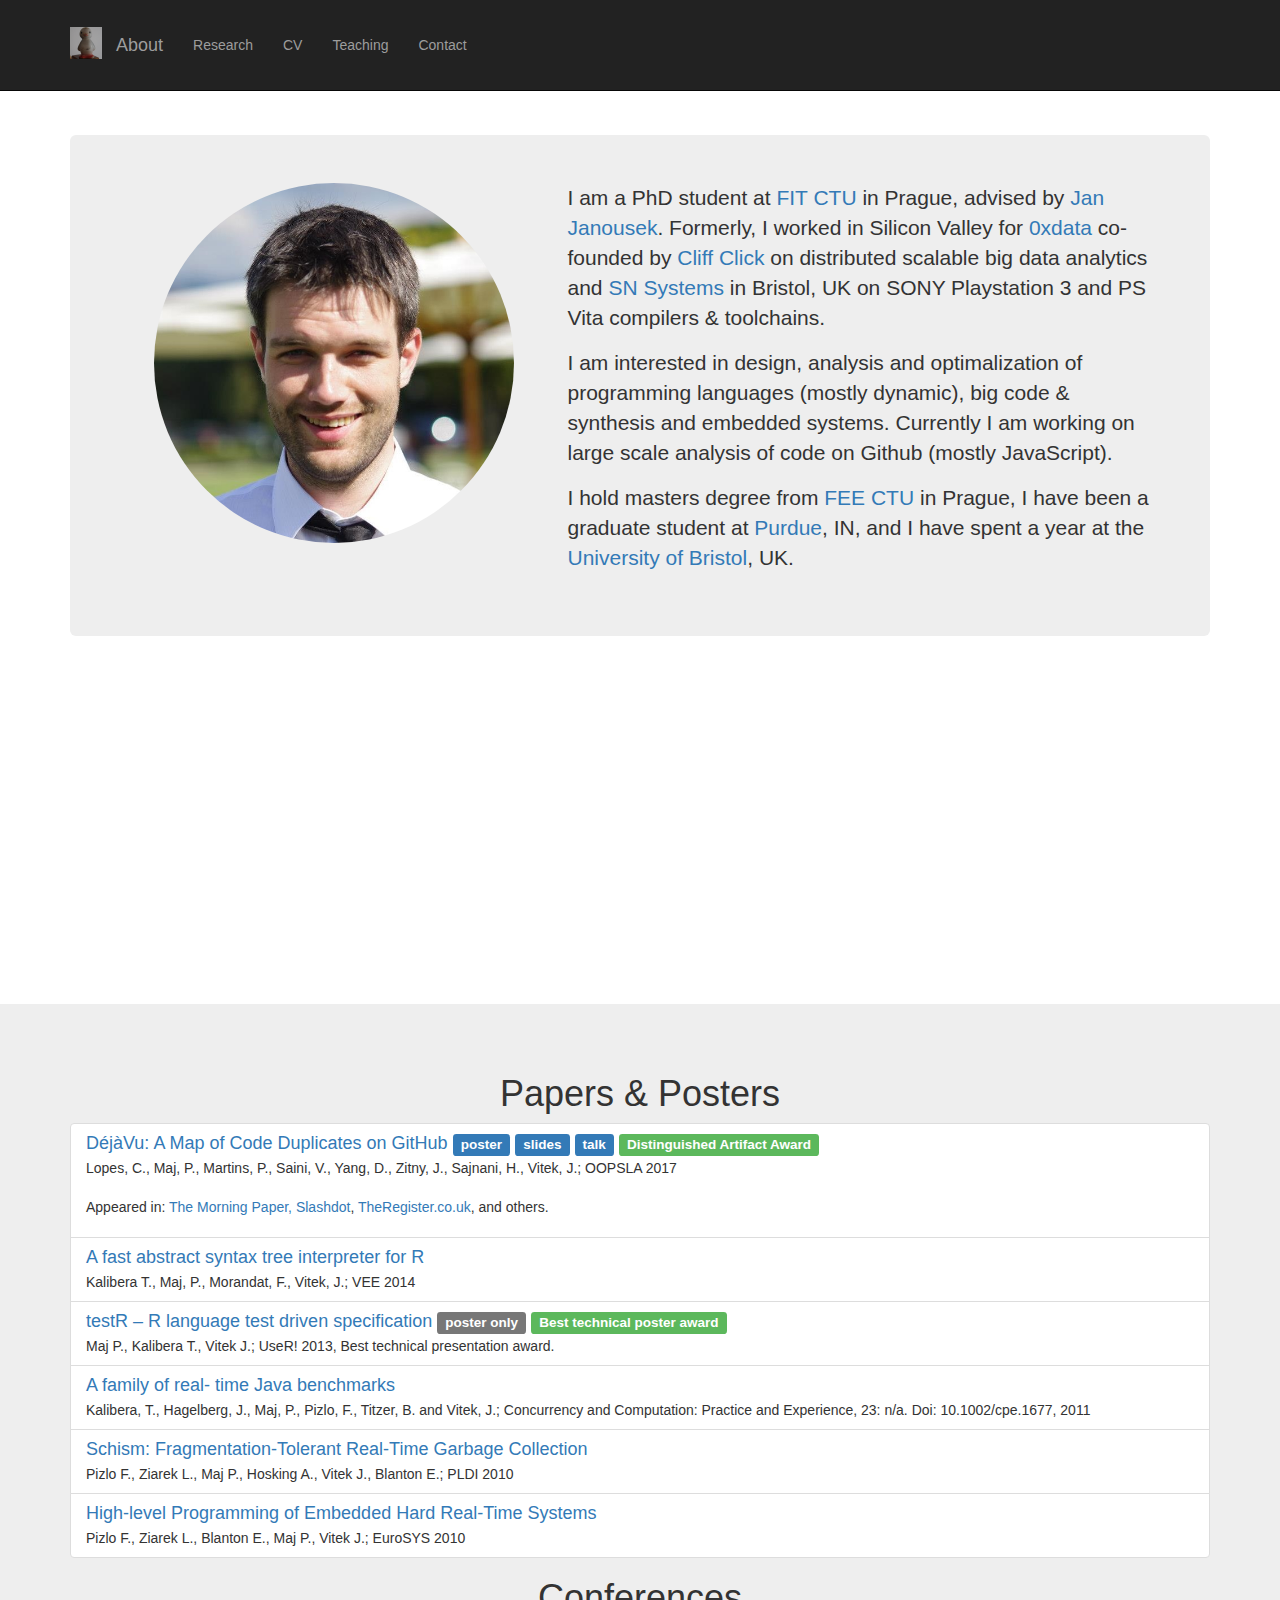
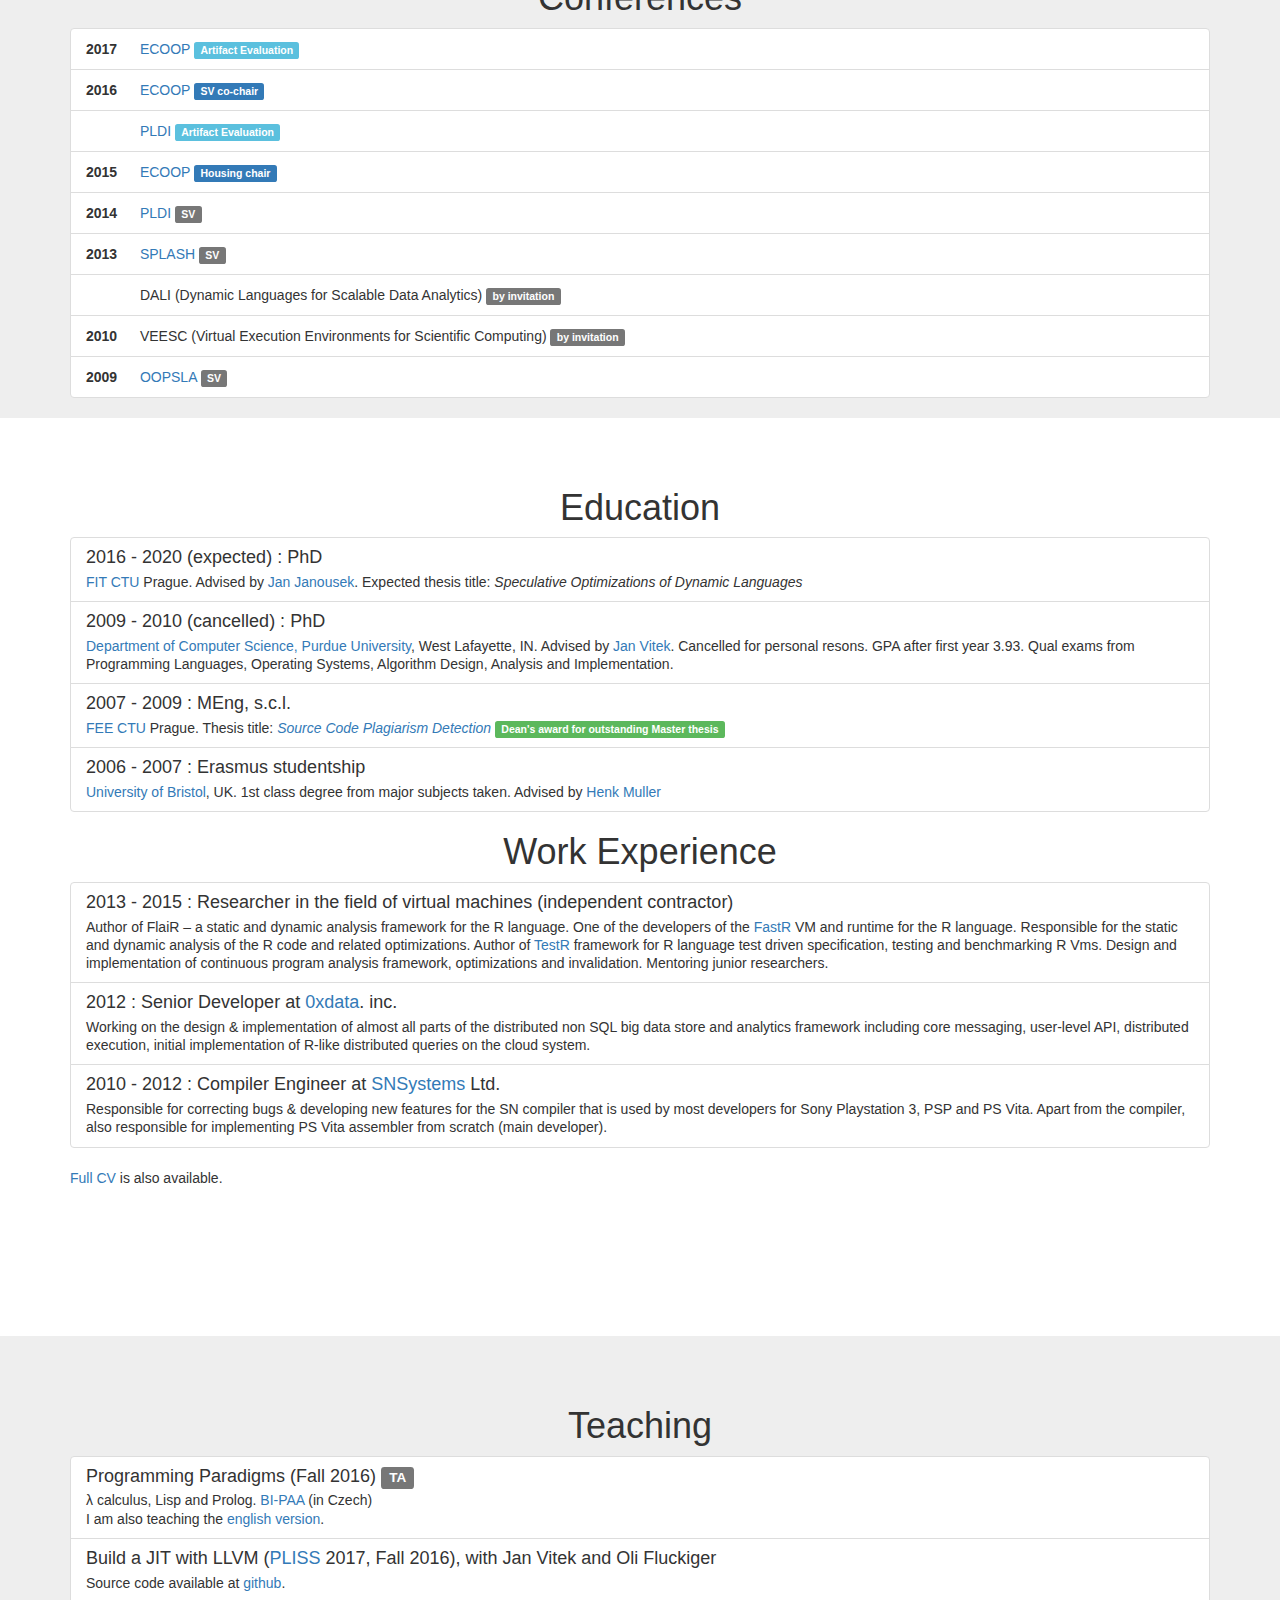
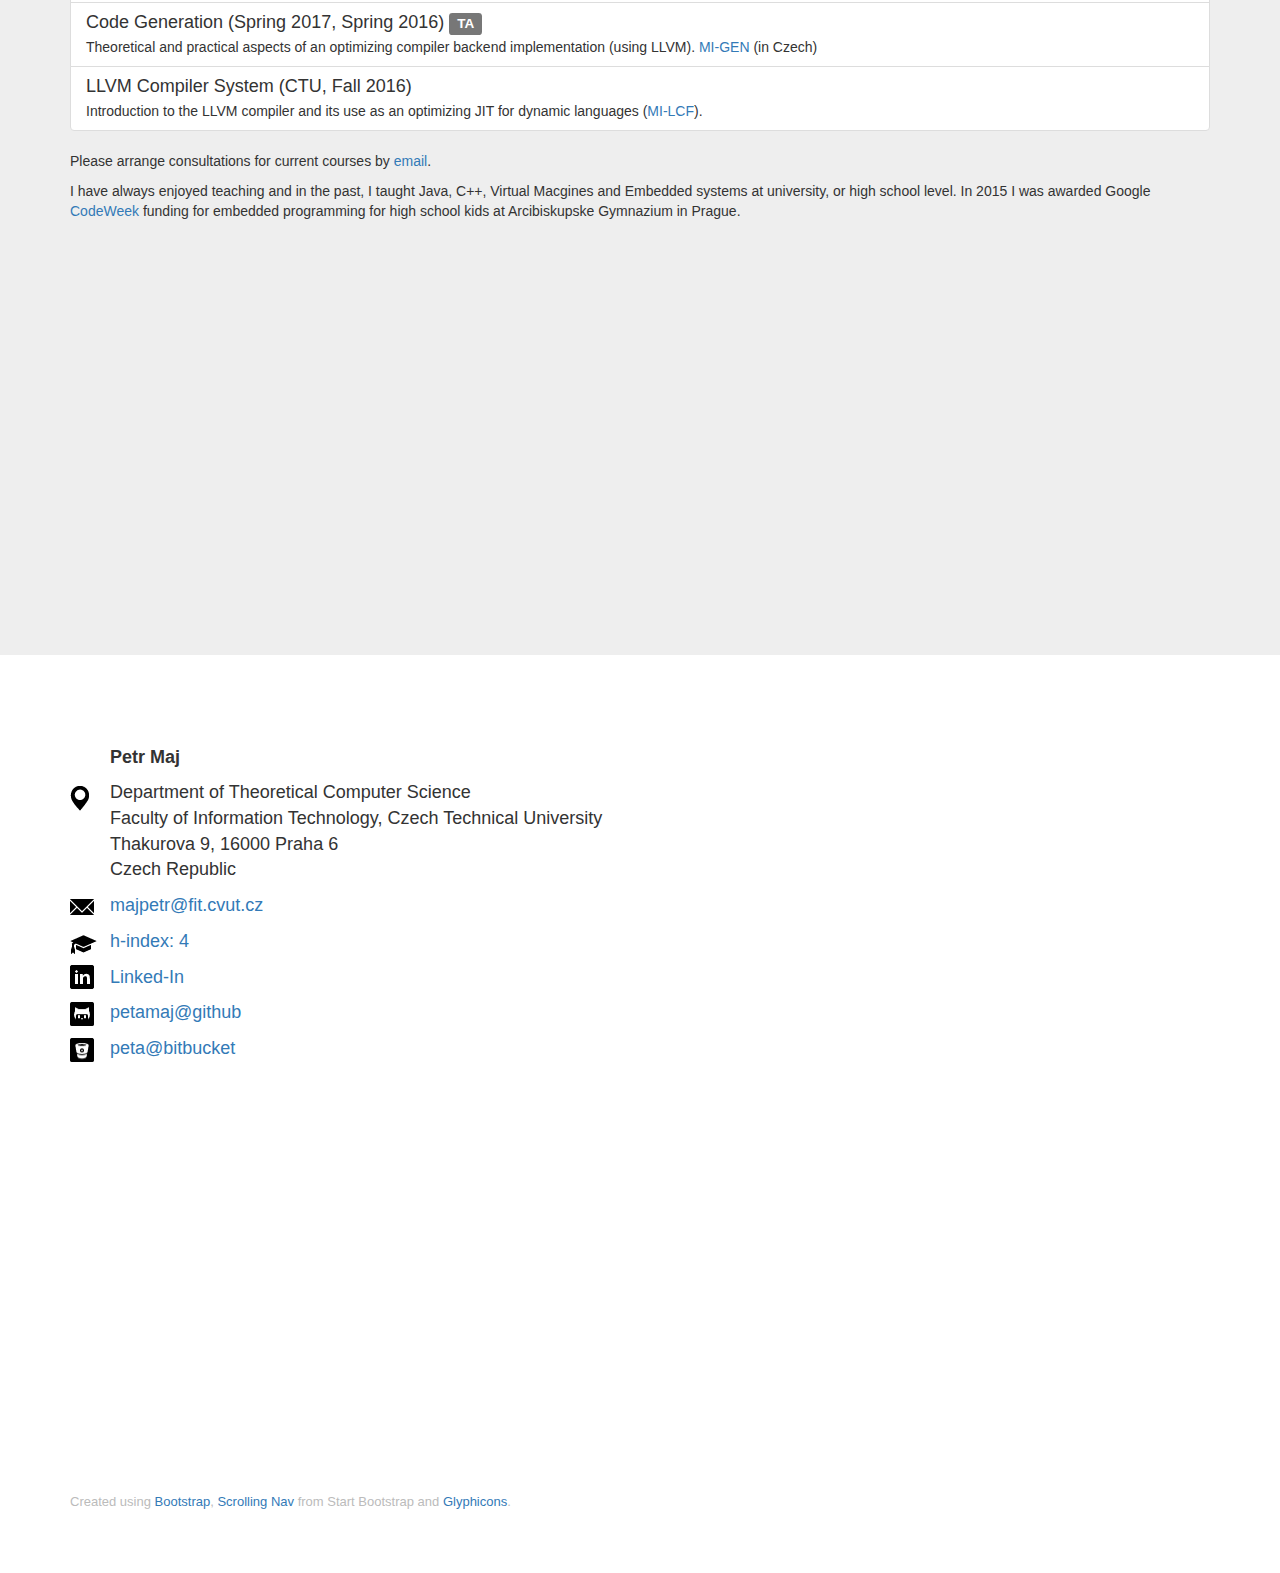
<file: index.html>
﻿
﻿<!DOCTYPE html>
<html lang="en">
<head>
    <meta charset="utf-8">
    <meta http-equiv="X-UA-Compatible" content="IE=edge">
    <meta name="viewport" content="width=device-width, initial-scale=1">
    <meta name="description" content="PhD student at FIT CTU researching in dynamic languages and optimizing virtual machines.">
    <meta name="author" content="Petr Maj">

    <title>Petr Maj</title>

    <link href="css/bootstrap.min.css" rel="stylesheet">
    <link href="css/scrolling-nav.css" rel="stylesheet">
    <link href="style.css" rel="stylesheet">

    <!-- HTML5 Shim and Respond.js IE8 support of HTML5 elements and media queries -->
    <!-- WARNING: Respond.js doesn't work if you view the page via file:// -->
    <!--[if lt IE 9]>
        <script src="https://oss.maxcdn.com/libs/html5shiv/3.7.0/html5shiv.js"></script>
        <script src="https://oss.maxcdn.com/libs/respond.js/1.4.2/respond.min.js"></script>
    <![endif]-->

<script>
  (function(i,s,o,g,r,a,m){i['GoogleAnalyticsObject']=r;i[r]=i[r]||function(){
  (i[r].q=i[r].q||[]).push(arguments)},i[r].l=1*new Date();a=s.createElement(o),
  m=s.getElementsByTagName(o)[0];a.async=1;a.src=g;m.parentNode.insertBefore(a,m)
  })(window,document,'script','https://www.google-analytics.com/analytics.js','ga');

  ga('create', 'UA-76230115-1', 'auto');
  ga('send', 'pageview');

</script>

</head>

<!-- The #page-top ID is part of the scrolling feature - the data-spy and data-target are part of the built-in Bootstrap scrollspy function -->

<body id="page-top" data-spy="scroll" data-target=".navbar-fixed-top">

    <!-- Navigation -->
    <nav class="navbar navbar-default navbar-fixed-top navbar-inverse" role="navigation">
        <div class="container">
            <div class="navbar-header page-scroll">
                <button type="button" class="navbar-toggle" data-toggle="collapse" data-target=".navbar-ex1-collapse">
                    <span class="sr-only">Toggle navigation</span>
                    <span class="icon-bar"></span>
                    <span class="icon-bar"></span>
                    <span class="icon-bar"></span>
                </button>
                <a class="navbar-brand page-scroll" id="brand" href="#page-top"><img id="zduka" alt="zduka" src="zduka.png" /> About</a>
            </div>
            <!-- Collect the nav links, forms, and other content for toggling -->
            <div class="collapse navbar-collapse navbar-ex1-collapse">
                <ul class="nav navbar-nav">
                    <!-- Hidden li included to remove active class from about link when scrolled up past about section -->
                    <li class="hidden">
                        <a class="page-scroll" href="#page-top"></a>
                    </li>
                    <li>
                        <a class="page-scroll" href="#research">Research</a>
                    </li>
                    <li>
                        <a class="page-scroll" href="#cv">CV</a>
                    </li>
                    <li>
                        <a class="page-scroll" href="#teaching">Teaching</a>
                    </li>
                    <li>
                        <a class="page-scroll" href="#contact">Contact</a>
                    </li>
                </ul>
            </div>
            <!-- /.navbar-collapse -->
        </div>
        <!-- /.container -->
    </nav>

    <!-- Intro Section -->
    <section id="intro" class="section-white">
        <div class="container">
            <div class="row">
                <div class="col-lg-12">
                    <div class="jumbotron" id="about">
                        <div class="row">
                            <div class="col-md-5">
                                <img src="ja.jpg" alt="photo" id="photo" />
                            </div>
                            <div class="col-md-7">
                                <p>
                                    I am a PhD student at <a href="http://www.fit.cvut.cz/en">FIT CTU</a> in Prague, advised by <a href="https://users.fit.cvut.cz/~janousej/">Jan Janousek</a>. Formerly, I worked in Silicon Valley for <a href="http://www.0xdata.com">0xdata</a> co-founded by <a href="http://www.cliffc.org/blog/">Cliff Click</a> on distributed scalable big data analytics and <a href="http://www.snsys.com">SN Systems</a> in Bristol, UK on SONY Playstation 3 and PS Vita compilers &amp; toolchains.
                                </p>
                                <p>I am interested in design, analysis and optimalization of programming languages (mostly dynamic), big code &amp; synthesis and embedded systems. Currently I am working on large scale analysis of code on Github (mostly JavaScript).</p>
                                <p>I hold masters degree from <a href="http://www.fel.cvut.cz/en">FEE CTU</a> in Prague, I have been a graduate student at <a href="http://www.purdue.edu">Purdue</a>, IN, and I have spent a year at the <a href="http://www.bristol.ac.uk">University of Bristol</a>, UK.</p>
                            </div>
                        </div>
                    </div>

<!--
                    <p><strong>Usage Instructions:</strong> Make sure to include the <code>scrolling-nav.js</code>, <code>jquery.easing.min.js</code>, and <code>scrolling-nav.css</code> files. To make a link smooth scroll to another section on the page, give the link the <code>.page-scroll</code> class and set the link target to a corresponding ID on the page.</p>
                    <a class="btn btn-default page-scroll" href="#about">Click Me to Scroll Down!</a>
-->
                </div>
            </div>
        </div>
    </section>

    <!-- Research -->
    <section id="research" class="section-gray">
        <div class="container">
            <div class="row">
                <div class="col-lg-12">
                    <h1>Papers &amp; Posters</h1>
                    <ul class="list-group">
                        <li class="list-group-item papers">
                            <h4 class="list-group-item-heading"><a href="papers/oopsla17.pdf">DéjàVu: A Map of Code Duplicates on GitHub</a>
                                <a href="posters/oopsla17.pdf"><span class="label label-primary">poster</span></a>
                                <a href="slides/oopsla17.pptx"><span class="label label-primary">slides</span></a>
                                <a href="https://www.youtube.com/watch?v=4M-ASEpVOaY"><span class="label label-primary">talk</span></a>
                                <a href="http://mondego.ics.uci.edu/projects/dejavu/"><span class="label label-success">Distinguished Artifact Award</span></a>
                            </h4>
                            <p class="list-group-item-text">Lopes, C., Maj, P., Martins, P., Saini, V., Yang, D., Zitny, J., Sajnani, H., Vitek, J.; OOPSLA 2017</p>
                            <p><br/>Appeared in: 
                                <a href="http://blog.acolyer.org/2017/11/20/dejavu-a-map-of-code-duplicates-on-github">The Morning Paper<a>, 
                                <a href="https://developers.slashdot.org/story/17/11/23/2352233/more-than-half-of-github-is-duplicate-code-researchers-find">Slashdot</a>,
                                <a href="https://www.theregister.co.uk/2017/11/21/github_duplicate_code/">TheRegister.co.uk</a>,
                                and others. 
                            </p>
                        </li>
                                
                        <li class="list-group-item papers">
                            <h4 class="list-group-item-heading"><a href="papers/vee14.pdf">A fast abstract syntax tree interpreter for R</a></h4>
                            <p class="list-group-item-text">Kalibera T., Maj, P., Morandat, F., Vitek, J.; VEE 2014</p>
                        </li>
                        <li class="list-group-item papers">
                            <h4 class="list-group-item-heading"><a href="posters/testr.pdf">testR – R language test driven specification</a> 
                                <span class="label label-default">poster only</span>
                                <span class="label label-success">Best technical poster award</span>
                            </h4>
                            <p class="list-group-item-text">Maj P., Kalibera T., Vitek J.; UseR! 2013, Best technical presentation award. </p>
                        </li>
                        <li class="list-group-item papers">
                            <h4 class="list-group-item-heading"><a href="papers/ccpe11">A family of real- time Java benchmarks</a></h4>
                            <p class="list-group-item-text">Kalibera, T., Hagelberg, J., Maj, P., Pizlo, F., Titzer, B. and Vitek, J.; Concurrency and Computation: Practice and Experience, 23: n/a. Doi: 10.1002/cpe.1677, 2011</p>
                        </li>
                        <li class="list-group-item papers">
                            <h4 class="list-group-item-heading"><a href="papers/pldi10">Schism: Fragmentation-Tolerant Real-Time Garbage Collection</a></h4>
                            <p class="list-group-item-text">Pizlo F., Ziarek L., Maj P., Hosking A., Vitek J., Blanton E.; PLDI 2010 </p>
                        </li>
                        <li class="list-group-item papers">
                            <h4 class="list-group-item-heading"><a href="papers/eurosys10">High-level Programming of Embedded Hard Real-Time Systems</a></h4>
                            <p class="list-group-item-text">Pizlo F., Ziarek L., Blanton E., Maj P., Vitek J.; EuroSYS 2010 </p>
                        </li>
                    </ul>
                    <h1>Conferences</h1>
                    <ul class="list-group">
                        <li class="list-group-item papers">
                            <div class="conferenceYear">2017</div>
                            <a href="http://2017.ecoop.org/">ECOOP</a>
                            <span class="label label-info">Artifact Evaluation</span>
                        </li>
                        <li class="list-group-item papers">
                            <div class="conferenceYear">2016</div>
                            <a href="http://2016.ecoop.org/">ECOOP</a>
                            <span class="label label-primary">SV co-chair</span>
                        </li>
                        <li class="list-group-item papers">
                            <div class="conferenceYear"> </div>
                            <a href="http://conf.researchr.org/home/pldi-2016">PLDI</a>
                             <span class="label label-info">Artifact Evaluation</span>
                        </li>
                        <li class="list-group-item papers">
                            <div class="conferenceYear">2015</div>
                            <a href="http://2015.ecoop.org/">ECOOP</a>
                            <span class="label label-primary">Housing chair</span>
                        </li>
                        <li class="list-group-item papers">
                            <div class="conferenceYear">2014</div>
                            <a href="http://conferences.inf.ed.ac.uk/pldi2014/">PLDI</a>
                            <span class="label label-default">SV</span>
                        </li>
                        <li class="list-group-item papers">
                            <div class="conferenceYear">2013 </div>
                            <a href="http://splashcon.org/2013/">SPLASH</a>
                            <span class="label label-default">SV</span>
                        </li>
                        <li class="list-group-item papers">
                            <div class="conferenceYear"> </div>
                            DALI (Dynamic Languages for Scalable Data Analytics)
                            <span class="label label-default">by invitation</span>
                        </li>
                        <li class="list-group-item papers">
                            <div class="conferenceYear">2010</div>
                            VEESC (Virtual Execution Environments for Scientific Computing)
                            <span class="label label-default">by invitation</span>
                        </li>
                        <li class="list-group-item papers">
                            <div class="conferenceYear">2009</div>
                            <a href="http://www.oopsla.org/oopsla2009/">OOPSLA</a>
                            <span class="label label-default">SV</span>
                        </li>
                    </ul>
                </div>
            </div>
        </div>
    </section>

    <!-- CV -->
    <section id="cv" class="section-white">
        <div class="container">
            <div class="row">
                <div class="col-lg-12">
                    <h1>Education</h1>
                    <ul class="list-group">
                        <li class="list-group-item">
                            <h4 class="list-group-item-heading">2016 - 2020 (expected) : PhD</h4>
                            <p class="list-group-item-text"><a href="http://www.fit.cvut.cz/en">FIT CTU</a> Prague. Advised by <a href="https://users.fit.cvut.cz/~janousej/">Jan Janousek</a>. Expected thesis title: <i>Speculative Optimizations of Dynamic Languages</i> </p>
                        </li>
                        <li class="list-group-item">
                            <h4 class="list-group-item-heading">2009 - 2010 (cancelled) : PhD</h4>
                            <p class="list-group-item-text"><a href="http://cs.purdue.edu">Department of Computer Science, Purdue University</a>, West Lafayette, IN. Advised by <a href="http://janvitek.org">Jan Vitek</a>. Cancelled for personal resons. GPA after first year 3.93. Qual exams from Programming Languages, Operating Systems, Algorithm Design, Analysis and Implementation.</p>
                        </li>
                        <li class="list-group-item">
                            <h4 class="list-group-item-heading">2007 - 2009 : MEng, s.c.l. </h4>
                            <p class="list-group-item-text"><a href="http://www.fel.cvut.cz/en">FEE CTU</a> Prague. Thesis title: <a href="other/crosscheck.pdf"><i>Source Code Plagiarism Detection</i></a> <span class="label label-success">Dean's award for outstanding Master thesis</span></p>
                        </li>
                        <li class="list-group-item">
                            <h4 class="list-group-item-heading">2006 - 2007 : Erasmus studentship</h4>
                            <p class="list-group-item-text"><a href="http://www.bristol.ac.uk">University of Bristol</a>, UK. 1st class degree from major subjects taken. Advised by <a href="https://www.linkedin.com/in/henkmuller">Henk Muller</a></p>
                        </li>
                    </ul>
                    <h1>Work Experience</h1>
                    <ul class="list-group">
                        <li class="list-group-item">
                            <h4 class="list-group-item-heading">2013 - 2015 : Researcher in the field of virtual machines (independent contractor)</h4>
                            <p class="list-group-item-text">
                                Author of FlaiR – a static and dynamic analysis framework for the R language. One of the developers of the <a href="https://github.com/allr/purdue-fastr">FastR</a> VM and runtime for the R language. Responsible for the static and dynamic analysis of the R code and related optimizations. Author of <a href="https://github.com/allr/testr-py">TestR</a> framework for R language test driven specification, testing and benchmarking R Vms. Design and implementation of continuous program analysis framework, optimizations and invalidation. Mentoring junior researchers.
                            </p>
                        </li>
                        <li class="list-group-item">
                            <h4 class="list-group-item-heading">2012 : Senior Developer at <a href="http://www.0xdata.com">0xdata</a>. inc.</h4>
                            <p class="list-group-item-text">
                                Working on the design & implementation of almost all parts of the distributed non SQL big data store and analytics framework including core messaging, user-level API, distributed execution, initial implementation of R-like distributed queries on the cloud system.
                            </p>
                        </li>
                        <li class="list-group-item">
                            <h4 class="list-group-item-heading">2010 - 2012 : Compiler Engineer at <a href="http://www.snsys.com">SNSystems</a> Ltd.</h4>
                            <p class="list-group-item-text">
                                Responsible for correcting bugs & developing new features for the SN compiler that is used by most developers for Sony Playstation 3, PSP and PS Vita. Apart from the compiler, also responsible for implementing PS Vita assembler from scratch (main developer).
                            </p>
                        </li>
                    </ul>
                    <p><a href="other/resume.pdf">Full CV</a> is also available.</p>
                </div>
            </div>
        </div>
    </section>

    <!-- Teaching -->
    <section id="teaching" class="section-gray">
        <div class="container">
            <div class="row">
                <div class="col-lg-12">
                    <h1>Teaching</h1>
                    <ul class="list-group">
                        <li class="list-group-item">
                            <h4 class="list-group-item-heading">Programming Paradigms (Fall 2016) <span class="label label-default">TA</span></h4>
                            <p class="list-group-item-text">
                                &lambda; calculus, Lisp and Prolog. <a href="https://edux.fit.cvut.cz/courses/BI-PPA/">BI-PAA</a> (in Czech) <br/>
                                I am also teaching the <a href="teaching/bie-ppa/exercises.html">english version</a>.
                            </p>
                        </li>
                        <li class="list-group-item">
                            <h4 class="list-group-item-heading">Build a JIT with LLVM (<a href="https://pliss2017.github.io/">PLISS</a> 2017, Fall 2016), with Jan Vitek and Oli Fluckiger</h4>
                            <p class="list-group-item-text">
                                Source code available at <a href="https://github.com/rift-lecture/rift">github</a>.
                            </p>
                        </li>
                        <li class="list-group-item">
                            <h4 class="list-group-item-heading">Code Generation (Spring 2017, Spring 2016) <span class="label label-default">TA</span></h4>
                            <p class="list-group-item-text">
                                Theoretical and practical aspects of an optimizing compiler backend implementation (using LLVM). <a href="http://bilakniha.cvut.cz/cs/predmet1431006.html">MI-GEN</a> (in Czech)
                            </p>
                        </li>
                        <li class="list-group-item">
                            <h4 class="list-group-item-heading">LLVM Compiler System (CTU, Fall 2016)</h4>
                            <p class="list-group-item-text">
				Introduction to the LLVM compiler and its use as an optimizing JIT for dynamic languages (<a href="http://bk.fit.cvut.cz/cz/predmety/00/00/00/00/00/00/04/68/84/p4688406.html">MI-LCF</a>).
                            </p>
                        </li>
                    </ul>

                    <p>Please arrange consultations for current courses by <a class="page-scroll" href="#contact">email</a>.</p>
                    <p>I have always enjoyed teaching and in the past, I taught Java, C++, Virtual Macgines and Embedded systems at university, or high school level. In 2015 I was awarded Google <a href="other/codeweek.pdf">CodeWeek</a> funding for embedded programming for high school kids at Arcibiskupske Gymnazium in Prague.</p>
                </div>
            </div>
        </div>
    </section>

    <!-- Contact -->
    <section id="contact" class="section-white">
        <div class="container">
            <div class="row">
                <div class="col-lg-12">
                    <p class="contact_name">
                        Petr Maj
                    </p>
                    <p class="contact_address">
                        Department of Theoretical Computer Science<br/>
                        Faculty of Information Technology, Czech Technical University<br/>
                        Thakurova 9, 16000 Praha 6<br/>
                        Czech Republic
                    </p>
                    <p class="contact_email">
                        <script type="text/javascript" src="email.js"></script>
                        <noscript>petamaj [the usual email character here] fit [dot] cvut [dot] cz</noscript>
                    </p>
                    <p class="contact_scholar">
                        <a href="https://scholar.google.com/citations?user=Zk9SQUAAAAAJ&hl=en">h-index: 4</a>
                    </p>
                    <p class="contact_linkedin">
                        <a href="https://www.linkedin.com/in/petr-maj-30078416">Linked-In</a>
                    </p>
                    <p class="contact_github">
                        <a href="https://github.com/petamaj">petamaj@github</a>
                    </p>
                    <p class="contact_bitbucket">
                        <a href="https://bitbucket.org/peta/">peta@bitbucket</a>
                    </p>
                </div>
            </div>
            <div class="row" id="footer_padding">
            </div>
        </div>
    </section>
    <div class="container" id="footer">
        Created using <a href="http://getbootstrap.com/">Bootstrap</a>, <a href="http://startbootstrap.com/template-overviews/scrolling-nav/">Scrolling Nav</a> from Start Bootstrap and <a href="http://glyphicons.com/">Glyphicons</a>.
    </div>



    <!-- jQuery -->
    <script src="js/jquery.js"></script>

    <!-- Bootstrap Core JavaScript -->
    <script src="js/bootstrap.min.js"></script>

    <!-- Scrolling Nav JavaScript -->
    <script src="js/jquery.easing.min.js"></script>
    <script src="js/scrolling-nav.js"></script>

</body>

</html>
</file>
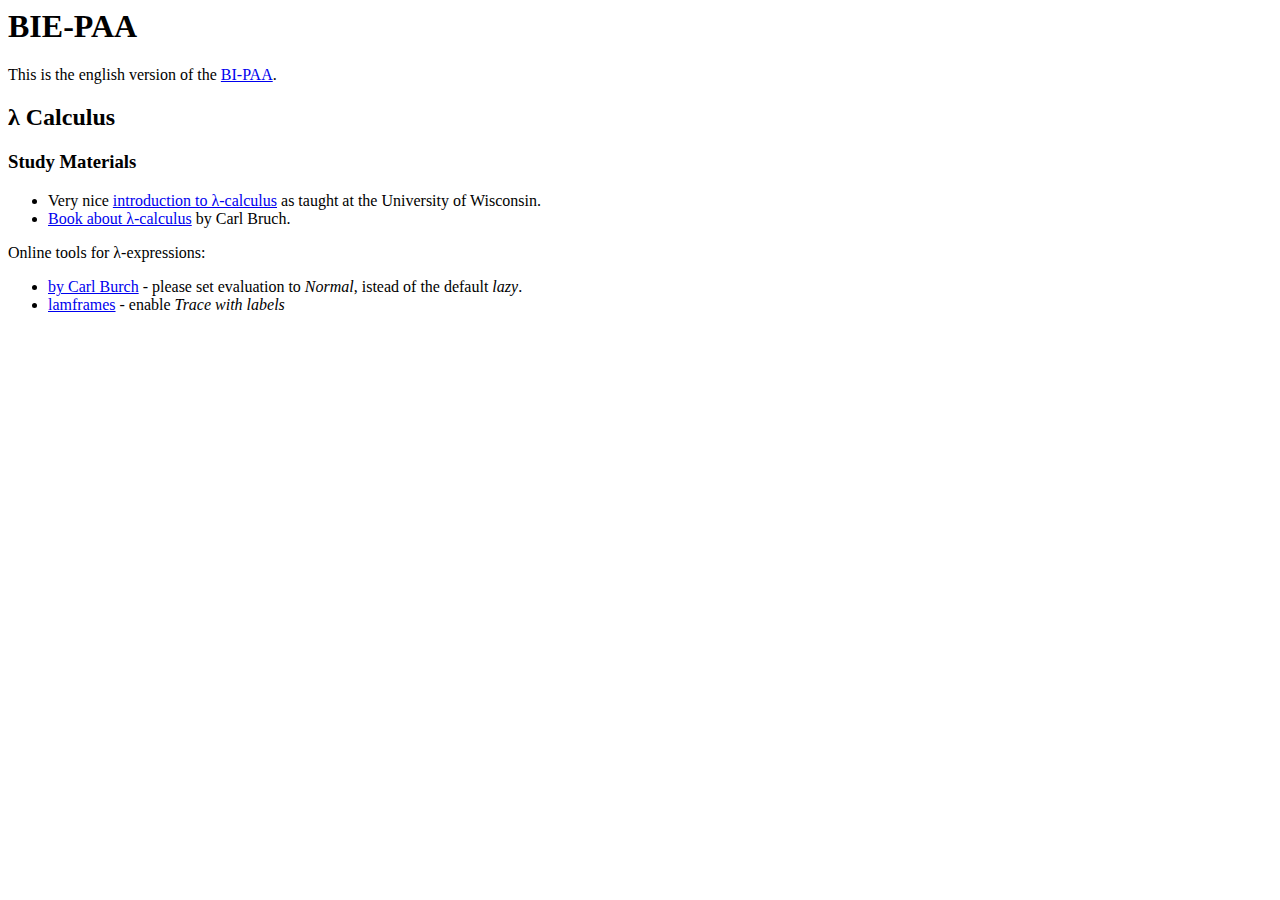
<file: teaching/bie-paa/exercises.html>
<html>
<body>
<h1>BIE-PAA</h1>

<p>This is the english version of the <a href="https://edux.fit.cvut.cz/courses/BI-PPA/start">BI-PAA</a>.</p>

<h2>&lambda; Calculus</h2>

<h3>Study Materials</h3>

<ul>
<li>Very nice <a href="http://pages.cs.wisc.edu/~horwitz/CS704-NOTES/1.LAMBDA-CALCULUS.html#youtry1">introduction to &lambda;-calculus</a> as taught at the University of Wisconsin. </li>
<li><a href="http://www.toves.org/books/lambda/">Book about &lambda;-calculus</a> by Carl Bruch.</li>
</ul>

<p>Online tools for &lambda;-expressions:</p>

<ul>
<li><a href="http://www.cburch.com/dev/lambda/index.html">by Carl Burch</a> - please set evaluation to <em>Normal</em>, istead of the default <em>lazy</em>.</li>
<li><a href="http://www.itu.dk/people/sestoft/lamreduce/lamframes.html">lamframes</a> - enable <em>Trace with labels</em></li>
</ul>
</html>
</file>
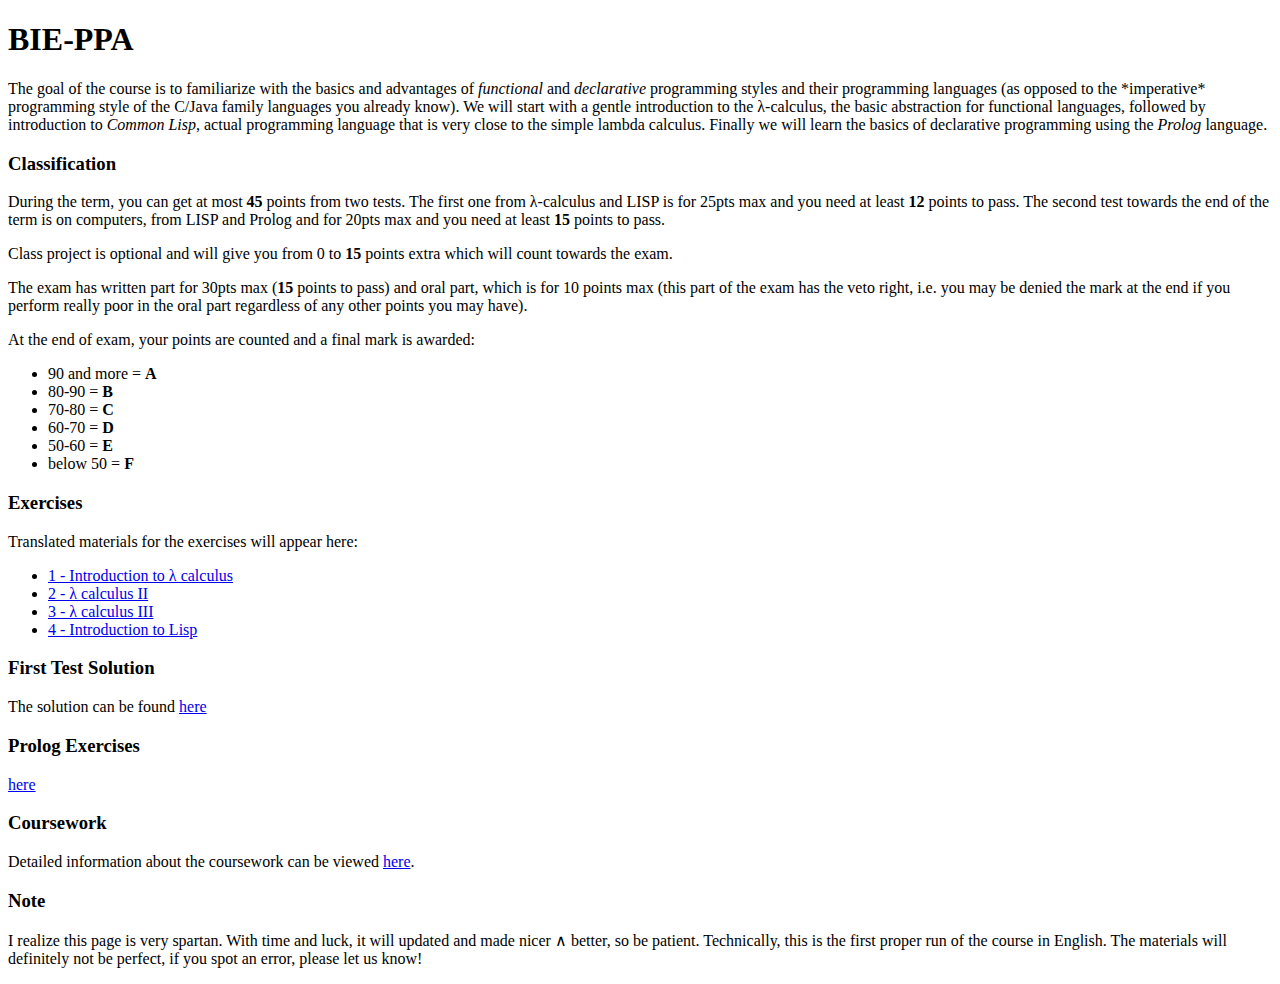
<file: teaching/bie-ppa/exercises.html>
<!DOCTYPE html>
<html lang="en">
  <head>
  </head>
  <body>
    <h1>BIE-PPA</h1>
    <p>The goal of the course is to familiarize with the basics and advantages of <i>functional</i> and <i>declarative</i> programming styles and their programming languages (as opposed to the *imperative* programming style of the C/Java family languages you already know). We will start with a gentle introduction to the &lambda;-calculus, the basic abstraction for functional languages, followed by introduction to <i>Common Lisp</i>, actual programming language that is very close to the simple lambda calculus. Finally we will learn the basics of declarative programming using the <i>Prolog</i> language. </p>
    <h3>Classification</h3>
    <p>During the term, you can get at most <b>45</b> points from two tests. The first one from &lambda;-calculus and LISP is for 25pts max and you need at least <b>12</b> points to pass. The second test towards the end of the term is on computers, from LISP and Prolog and for 20pts max and you need at least <b>15</b> points to pass.</p>
    <p>Class project is optional and will give you from 0 to <b>15</b> points extra which will count towards the exam.</p>
    <p>The exam has written part for 30pts max (<b>15</b> points to pass) and oral part, which is for 10 points max (this part of the exam has the veto right, i.e. you may be denied the mark at the end if you perform really poor in the oral part regardless of any other points you may have).</p>
    <p>At the end of exam, your points are counted and a final mark is awarded:
      <ul>
        <li>90 and more = <b>A</b></li>
        <li>80-90 = <b>B</b></li>
        <li>70-80 = <b>C</b></li>
        <li>60-70 = <b>D</b></li>
        <li>50-60 = <b>E</b></li>
        <li>below 50 = <b>F</b></li>
      </ul>
    </p>
    <h3>Exercises</h3>
    <p>Translated materials for the exercises will appear here:</p>
    <ul>
      <li><a href="01-lambda-en.pdf">1 - Introduction to &lambda; calculus</a></li>
      <li><a href="02-lambda-en.pdf">2 - &lambda; calculus II</a></li>
      <li><a href="03-lambda-en.pdf">3 - &lambda; calculus III</a></li>
      <li><a href="04-lisp-en.pdf">4 - Introduction to Lisp</a></li>
    </ul>
    <h3>First Test Solution</h3>
    <p>The solution can be found <a href="https://gist.github.com/petamaj/570aa7a688992a9571fb281a82f6c359">here</a>

    <h3>Prolog Exercises</h3>
    <p><a href="prolog.pl">here</a></p>

    <h3>Coursework</h3>
    <p>Detailed information about the coursework can be viewed <a href ="https://gist.github.com/petamaj/c390700ae4e6ab77563f952952504e41">here</a>.</p>
    
    <h3>Note</h3>
    <p>I realize this page is very spartan. With time and luck, it will updated and made nicer &and; better, so be patient. Technically, this is the first proper run of the course in English. The materials will definitely not be perfect, if you spot an error, please let us know!</p>
  </body>
</html>
</file>
<file: style.css>
#zduka {
    width:32px;
    height:32px;
    display:inline;
    margin-right:10px;
    margin-top:0px;
    padding:0px;
    position:relative;
    top:-3px;
}

#brand {
    position:relative;
    top:-5px;
}

#about {
    text-align:left;
}

#photo {
    max-width:360px;
    max-height:360px;
    margin: 0 auto;
    display:block;
    border-radius:50%;
}

#footer_padding {
    height:150px;
}

#footer {
    position:relative;
    top:-80px;
    color:#bbb;
    font-size:small;
}

.noclick {
    cursor:default;
}

.papers {
    text-align:left;
}

.conferenceYear {
    display:inline-block;
    width:50px;
    font-weight:bold;
}



.contact_name {
    padding-top:40px;
    padding-left:40px;
    font-size:large;
    font-weight:bold;
}

.contact_address {
    padding-left:40px;
    font-size:large;
    background-image:url("glyphicons_free/glyphicons/png/glyphicons-243-map-marker.png");
    background-repeat:no-repeat;
    background-position:0px 6px;
}

.contact_email {
    padding-left:40px;
    font-size:large;
    background-image:url("glyphicons_free/glyphicons/png/glyphicons-11-envelope.png");
    background-repeat:no-repeat;
    background-position:0px 6px;
}

.contact_scholar {
    padding-left:40px;
    font-size:large;
    background-image:url("glyphicons_free/glyphicons/png/glyphicons-501-education.png");
    background-repeat:no-repeat;
    background-position:0px 6px;
}

.contact_skype {
    padding-left:40px;
    font-size:large;
    background-image:url("glyphicons_free/glyphicons-social/png/glyphicons-social-39-skype.png");
    background-repeat:no-repeat;
    background-position:0px 2px;
}

.contact_linkedin {
    padding-left:40px;
    font-size:large;
    background-image:url("glyphicons_free/glyphicons-social/png/glyphicons-social-18-linked-in.png");
    background-repeat:no-repeat;
    background-position:0px 0px;
}

.contact_github {
    padding-left:40px;
    font-size:large;
    background-image:url("glyphicons_free/glyphicons-social/png/glyphicons-social-22-github.png");
    background-repeat:no-repeat;
    background-position:0px 2px;
}

.contact_bitbucket {
    padding-left:40px;
    font-size:large;
    background-image:url("glyphicons_free/glyphicons-social/png/glyphicons-social-61-bitbucket.png");
    background-repeat:no-repeat;
    background-position:0px 2px;
}

body {
    padding-top:65px;
}

p {
    text-align:left;
}

h4 {
    text-align:left;
}
</file>
<file: css/scrolling-nav.css>
/*!
 * Start Bootstrap - Scrolling Nav HTML Template (http://startbootstrap.com)
 * Code licensed under the Apache License v2.0.
 * For details, see http://www.apache.org/licenses/LICENSE-2.0.
 */

body {
    width: 100%;
    height: 100%;
}

html {
    width: 100%;
    height: 100%;
}

@media(min-width:767px) {
    .navbar {
        padding: 20px 0;
        -webkit-transition: background .5s ease-in-out,padding .5s ease-in-out;
        -moz-transition: background .5s ease-in-out,padding .5s ease-in-out;
        transition: background .5s ease-in-out,padding .5s ease-in-out;
    }

    .top-nav-collapse {
        padding: 0;
    }
}

/* Demo Sections - You can use these as guides or delete them - the scroller will work with any sort of height, fixed, undefined, or percentage based.
The padding is very important to make sure the scrollspy picks up the right area when scrolled to. Adjust the margin and padding of sections and children 
of those sections to manage the look and feel of the site. */

.section-white {
    min-height: 110%;
    padding-top: 50px;
    text-align: center;
    background: #fff;
}

.section-gray {
    min-height: 110%;
    padding-top: 50px;
    text-align: center;
    background: #eee;
}
</file>
